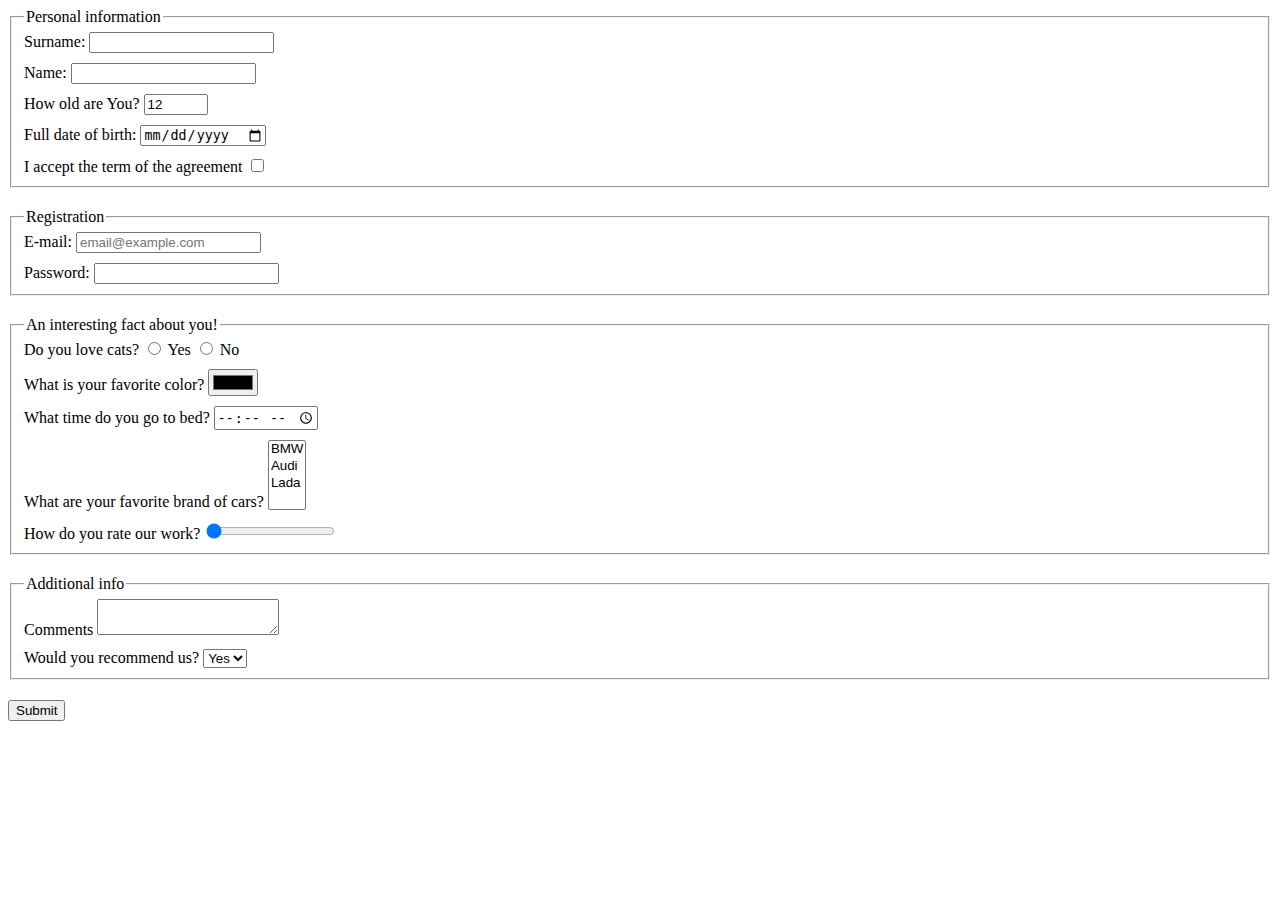
<file: index.html>
<!doctype html><html lang="en"><head><meta charset="UTF-8"><meta name="viewport" content="width=device-width, user-scalable=no, initial-scale=1.0, maximum-scale=1.0, minimum-scale=1.0"><meta http-equiv="X-UA-Compatible" content="ie=edge"><title>HTML Form</title><link rel="stylesheet" href="style.be1156bc.css"></head><body> <form method="POST" action="https://mate-academy-form-lesson.herokuapp.com/create-application"> <fieldset class="field"> <legend>Personal information</legend> <label class="form_field"> Surname: <input type="text" name="Surname" autocomplete="off"> </label> <label class="form_field"> Name: <input type="text" name="Name" autocomplete="off"> </label> <label class="form_field"> How old are You? <input type="number" name="age" min="1" max="100" value="12"> </label> <label class="form_field"> Full date of birth: <input type="date" name="date"> </label> <label class="form_field"> I accept the term of the agreement <input type="checkbox" name="term"> </label> </fieldset> <fieldset class="field"> <legend>Registration</legend> <label class="form_field"> E-mail: <input type="email" name="email" placeholder="email@example.com"> </label> <label class="form_field"> Password: <input type="password" name="password" minlength="4" maxlength="20" required> </label> </fieldset> <fieldset class="field"> <legend>An interesting fact about you!</legend> <div class="form_field"> Do you love cats? <label> <input type="radio" name="catLover" value="no"> Yes </label> <label> <input type="radio" name="catLover" value="no"> No </label> </div> <label class="form_field"> What is your favorite color? <input type="color" name="color"> </label> <label class="form_field"> What time do you go to bed? <input type="time" name="time"> </label> <label class="form_field"> What are your favorite brand of cars? <select name="car" required multiple> <option value="BMW">BMW</option> <option value="Audi">Audi</option> <option value="Zaporozhets">Lada</option> </select> </label> <label class="form_field"> How do you rate our work? <input type="range" value="0"> </label> </fieldset> <fieldset class="field"> <legend>Additional info</legend> <label class="form_field"> Comments <textarea name="comment" cols="20" rows="2"></textarea> </label> <label class="form_field"> Would you recommend us? <select name="recommend"> <option value="yes">Yes</option> <option value="no">No</option> </select> </label> </fieldset> <button type="submit">Submit</button> </form> <script type="text/javascript" src="main.5883b77c.js"></script> </body></html>
</file>
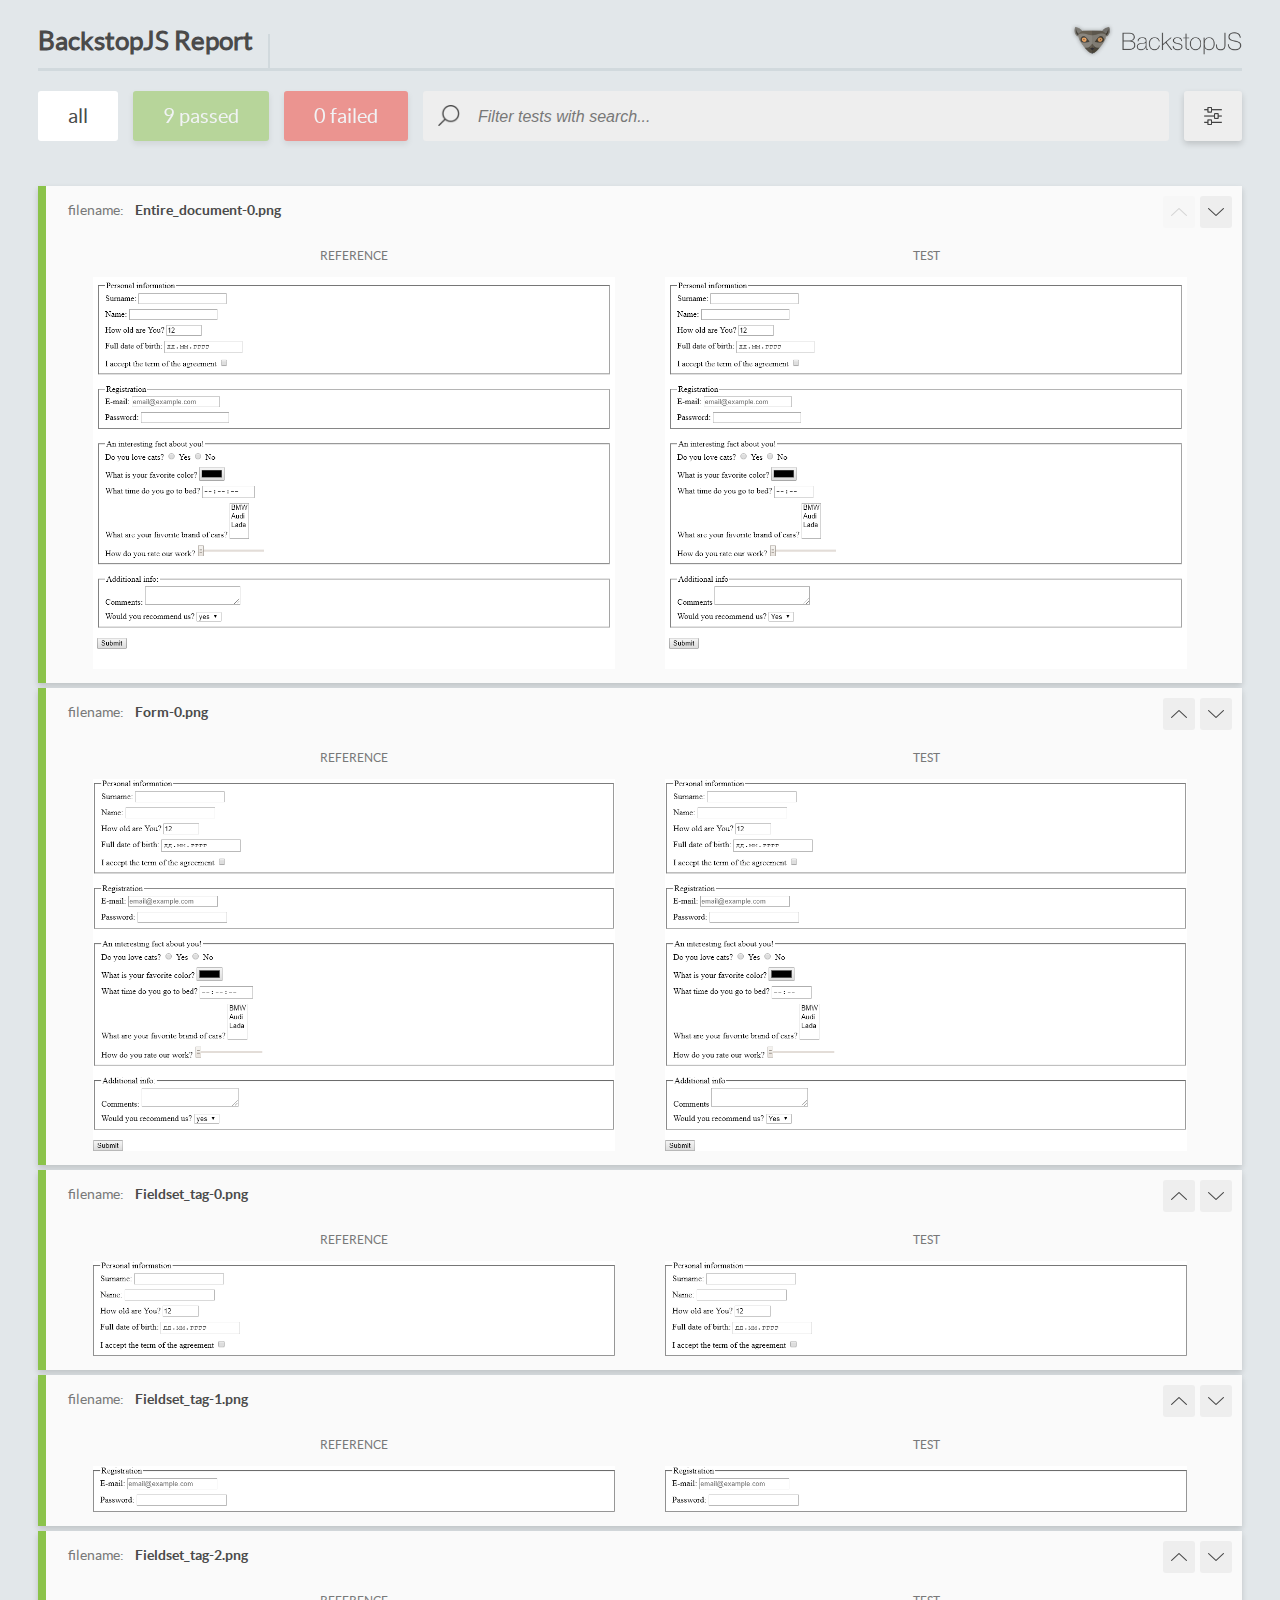
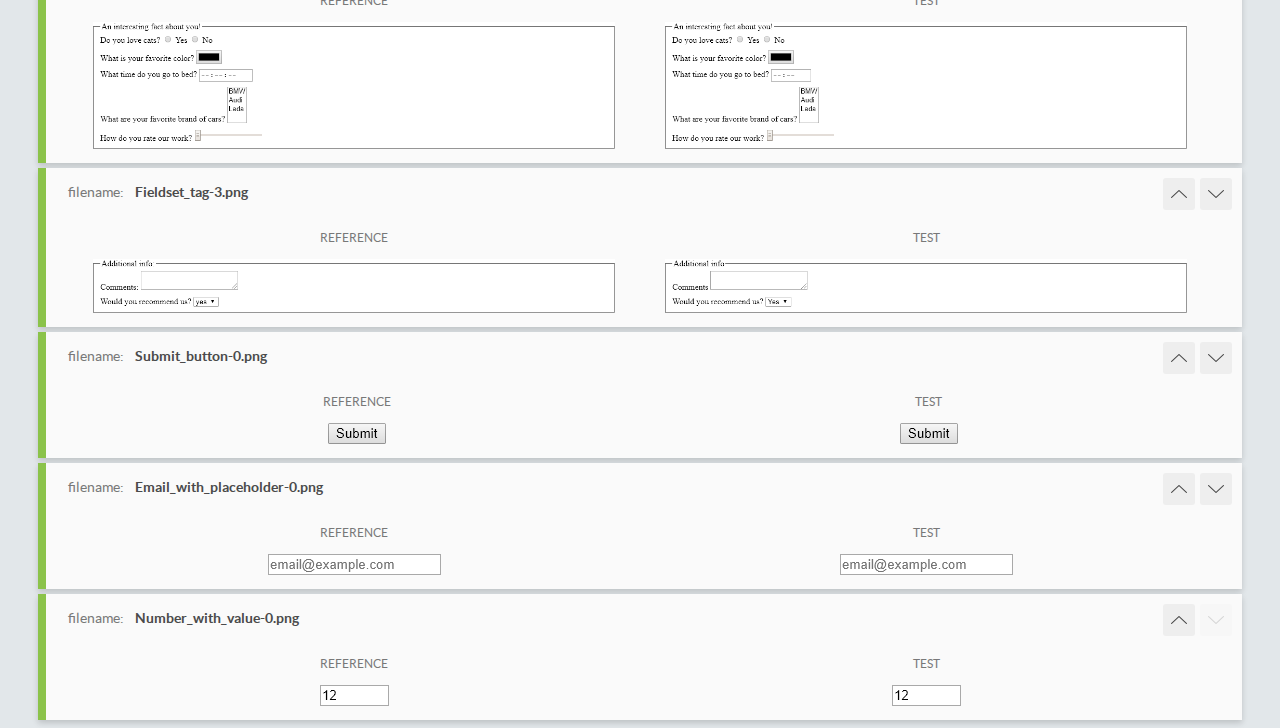
<file: report/html_report/index.html>
<!DOCTYPE html>
<html>
  <head>
    <meta charset="utf-8">
    <title>BackstopJS Report</title>

    <style>
      @font-face {
          font-family: 'latoregular';
          src: url('./assets/fonts/lato-regular-webfont.woff2') format('woff2'),
              url('./assets/fonts/lato-regular-webfont.woff') format('woff');
          font-weight: 400;
          font-style: normal;
      }
      @font-face {
          font-family: 'latobold';
          src: url('./assets/fonts/lato-bold-webfont.woff2') format('woff2'),
              url('./assets/fonts/lato-bold-webfont.woff') format('woff');
          font-weight: 700;
          font-style: normal;
      }

      .ReactModal__Body--open {
          overflow: hidden;
      }
      .ReactModal__Body--open .header {
        display: none;
      }

    </style>
  </head>
  <body style="background-color: #E2E7EA">
    <div id="root">

    </div>
    <script type="text/javascript">
      function report (report) { // eslint-disable-line no-unused-vars
        window.tests = report;
      }
    </script>
    <script type="text/javascript" src="config.js"></script>
    <script type="text/javascript" src="index_bundle.js"></script>
  </body>
</html>
</file>
<file: style.be1156bc.css>
.form_field{display:block;padding-bottom:10px}.field{margin-bottom:20px;padding-bottom:0}
/*# sourceMappingURL=style.be1156bc.css.map */
</file>
